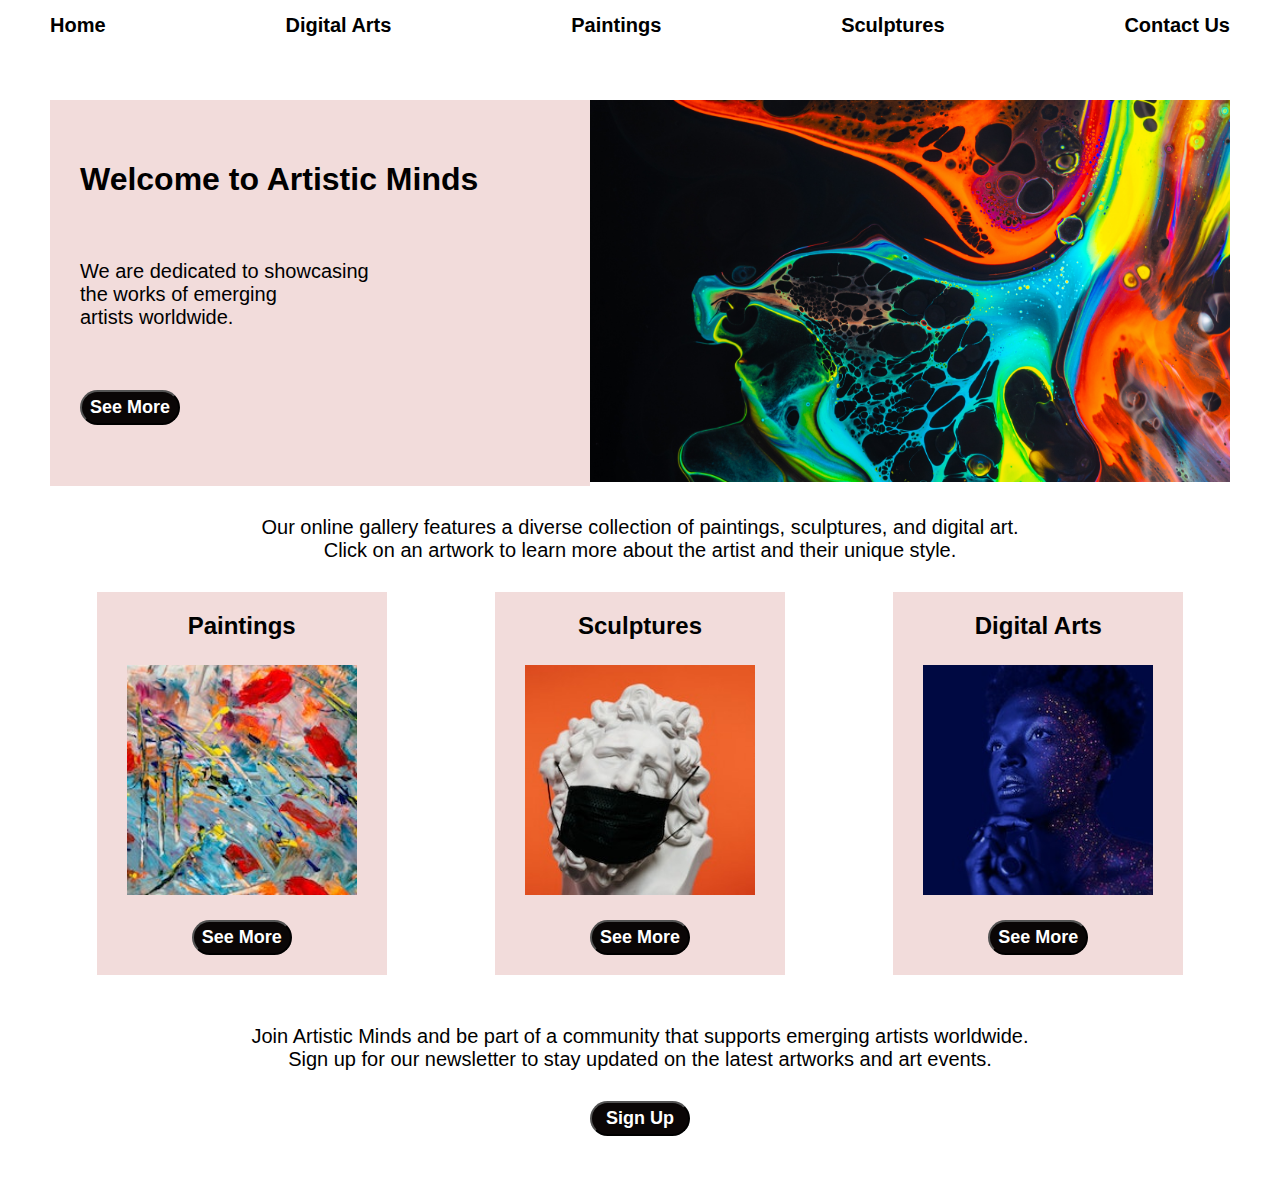
<file: index.html>
<!DOCTYPE html>
<html lang="en">
<head>
    <meta charset="UTF-8">
    <meta name="viewport" content="width=device-width, initial-scale=1.0">
    <title>Artistic Minds</title>
    <link rel="stylesheet" href="./style.css">
</head>
<body>

    <!--Header and Navigation Menu-->
  <div class="header">
<nav class="nav">
    <ul>
        <li><a href="./index.html">Home</a></li>
        <li><a href="#">Digital Arts</a></li>
        <li><a href="#">Paintings</a></li>
        <li><a href="#">Sculptures</a></li>
        <li><a href="./contact.html">Contact Us</a></li>
    </ul>
</nav>
  </div>
  
    <div class="hero">
        <section>
            <img src="./images/hero.jpg" alt="hero image of a painting on canvas">
        </section>
        <article class="article">
            <h1>Welcome to Artistic Minds</h1>
            <p>
                 We are dedicated to showcasing <br>the works of emerging <br>artists worldwide.
            </p>
            <button>See More</button>
        </article>
    </div>

    <!--The paragraph at the home page-->
    <div class="home_para">
        <p>
            Our online gallery features a diverse collection of paintings, sculptures, and digital art. <br>Click on an artwork to learn more about the artist and their unique style.
        </p>
    </div>

    <!--Display arts for selection by visitor-->
    <div class="art_display">
        <div class="displaycard">
            <h2>Paintings</h2>
            <img src="./images/painting.jpg" alt="image of a canvas painting"> 
            <button>See More</button>
        </div>
        <div class="displaycard">
            <h2>Sculptures</h2>
            <img src="./images/sculptures.jpg"="displaycard" alt="image of a sculpture">
            <button>See More</button>
        </div>
        <div class="displaycard">
            <h2>Digital Arts</h2>
            <img src="./images/digitalarts.jpg"  alt="a digital art showing a black lady">
            <button>See More</button>
        </div>
    </div>

    <!-- Sign up to newsletter-->
    <div class="sign-up">
        <p>Join Artistic Minds and be part of a community that supports emerging artists worldwide. <br> Sign up for our newsletter to stay updated on the latest artworks and art events.</p>
        <button>Sign Up</button>
    </div>
</body>
</html>
</file>
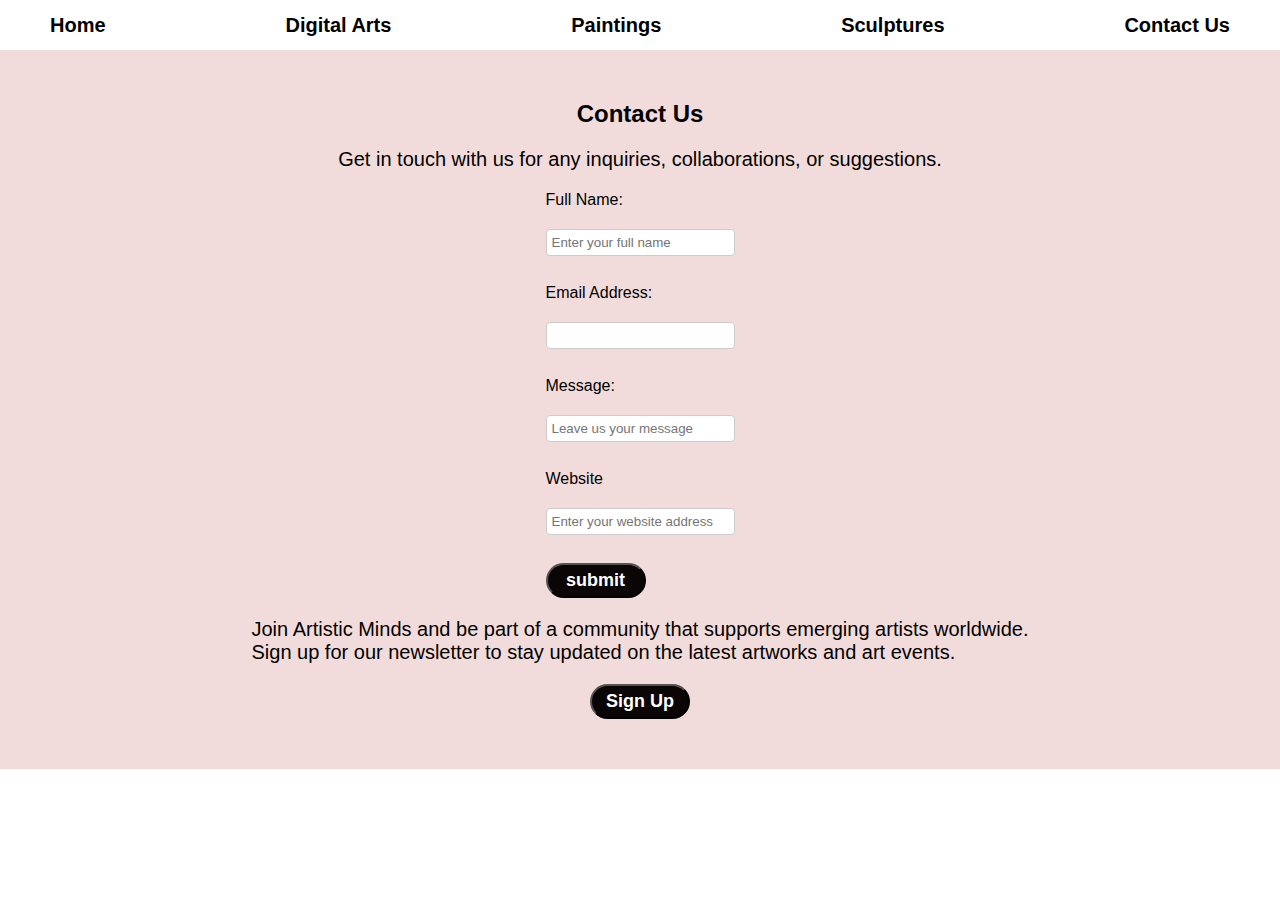
<file: contact.html>
<!DOCTYPE html>
<html lang="en">
<head>
    <meta charset="UTF-8">
    <meta name="viewport" content="width=device-width, initial-scale=1.0">
    <title>Contact Us</title>
    <link rel="stylesheet" href="./style.css">
</head>
<body>
    <div class="header">
        <nav class="nav">
            <ul>
                <li><a href="./index.html">Home</a></li>
                <li><a href="#">Digital Arts</a></li>
                <li><a href="#">Paintings</a></li>
                <li><a href="#">Sculptures</a></li>
                <li><a href="./contact.html">Contact Us</a></li>
            </ul>
        </nav>
    </div>
        <div class="contactsection">
            <h2>Contact Us</h2>
            <p>Get in touch with us for any inquiries, collaborations, or suggestions.
            </p>
            <form>
                <label for="name">Full Name:</label><br>
                <input type="text" id="fname" name="fname" placeholder="Enter your full name"> <br>
                <label for="email">Email Address:</label><br>
                <input type="text" id="lname" name="lname"><br>
                <label for="name">Message:</label><br>
                <input type="text" id="fname" name="fname" placeholder="Leave us your message"> <br>
                <label for="name">Website</label><br>
                <input type="text" id="web" name="website" placeholder="Enter your website address"> <br>
                <button>submit</button>
              </form>
            <p>Join Artistic Minds and be part of a community that supports emerging artists worldwide. <br> Sign up for our newsletter to stay updated on the latest artworks and art events.</p>
            <button>Sign Up</button>
        </div>
</body>
</html>
</file>
<file: style.css>
/* Universal*/
*{
    padding: 0;
    margin: 0;
    box-sizing: border-box;
    font-family: 'Lato', sans-serif;
}

/* Header */

.header{
    background-color: #ffff;
    height:50px;
    position: fixed;
    left: 0;
    top: 0;
    display: flex;
    align-items: center;
    justify-content: space-between;
    width: 100vw;
}


/* Nav*/

.nav{
width: 100vw;
margin: 0 50px;
}


.nav > ul{
    display: flex;
    list-style-type: none;
    justify-content: space-between;
}

.nav ul a{
    text-decoration: none;
}


/*Style the home page*/
/*Hero section*/

.hero {
    margin-top: 100px;
    display: flex;
    margin-left: 50px;
    margin-right: 50px;
    flex-direction: row-reverse;
}


.hero img{
    height: auto;
    width: 50vw;
}


.hero article{
    width: 50vw;
}
.article{
    display: flex;
    background-color: #F2DCDB;
    flex-direction: column;
    justify-content: space-around;
    padding: 30px;
}


/*Home Paragraph*/
.home_para{
    text-align: center;
    margin: 30px 50px;
}
/* Display Section*/
.art_display{
    height: auto;
    display: flex;
    justify-content: space-around;
    gap: 15px;
    margin: 0 50px;
    margin-bottom: 50px;
}

.displaycard{
    display: flex;
    flex-direction: column;
    align-items: center;
    padding: 20px;
    gap: 15px;
    background-color: #F2DCDB;
}

.displaycard img{
    height: 250px;
    width: auto;
    padding: 10px;
}

/* The paragraph inviting visitors to sign up for newsletter*/

.sign-up{
    display: flex;
    flex-direction: column;
    align-items: center;
    text-align: center;
    margin: 50px 0;
    gap: 30px;
}
/*Buttons*/
button{
    width: 100px;
    background-color: rgb(10, 6, 6);
    color: #fff;
    border-radius: 30px;
    padding: 5px;
}

/* Typography*/
h1{
    font-size: 32px;
    font-weight: bold;
}


button{
    font-size: 18px;
    font-weight: bold;
}

a{
    font-size: 20px;
    color: rgb(0, 0, 0);
    font-weight:700;
}

a:hover{
    background-color: #F2DCDB;
    border-radius: 30px;
    padding: 5px;
}
p{
    font-size: 20px;
}


/* Contact Form*/
form{
    display: flex;
    flex-direction: column;
}

.contactsection{
    margin-top: 50px;
    background-color: #F2DCDB;
    display: flex;
    flex-direction: column;
    align-items: center;
    justify-content: space-around;
    gap: 20px;
    padding: 50px;
}

input[type=text], textarea {
    width: 100%; 
    padding: 5px;
    border: 1px solid #ccc; 
    border-radius: 4px; 
    box-sizing: border-box; 
    margin-top: 2px; 
    margin-bottom: 10px; 
  }
</file>
